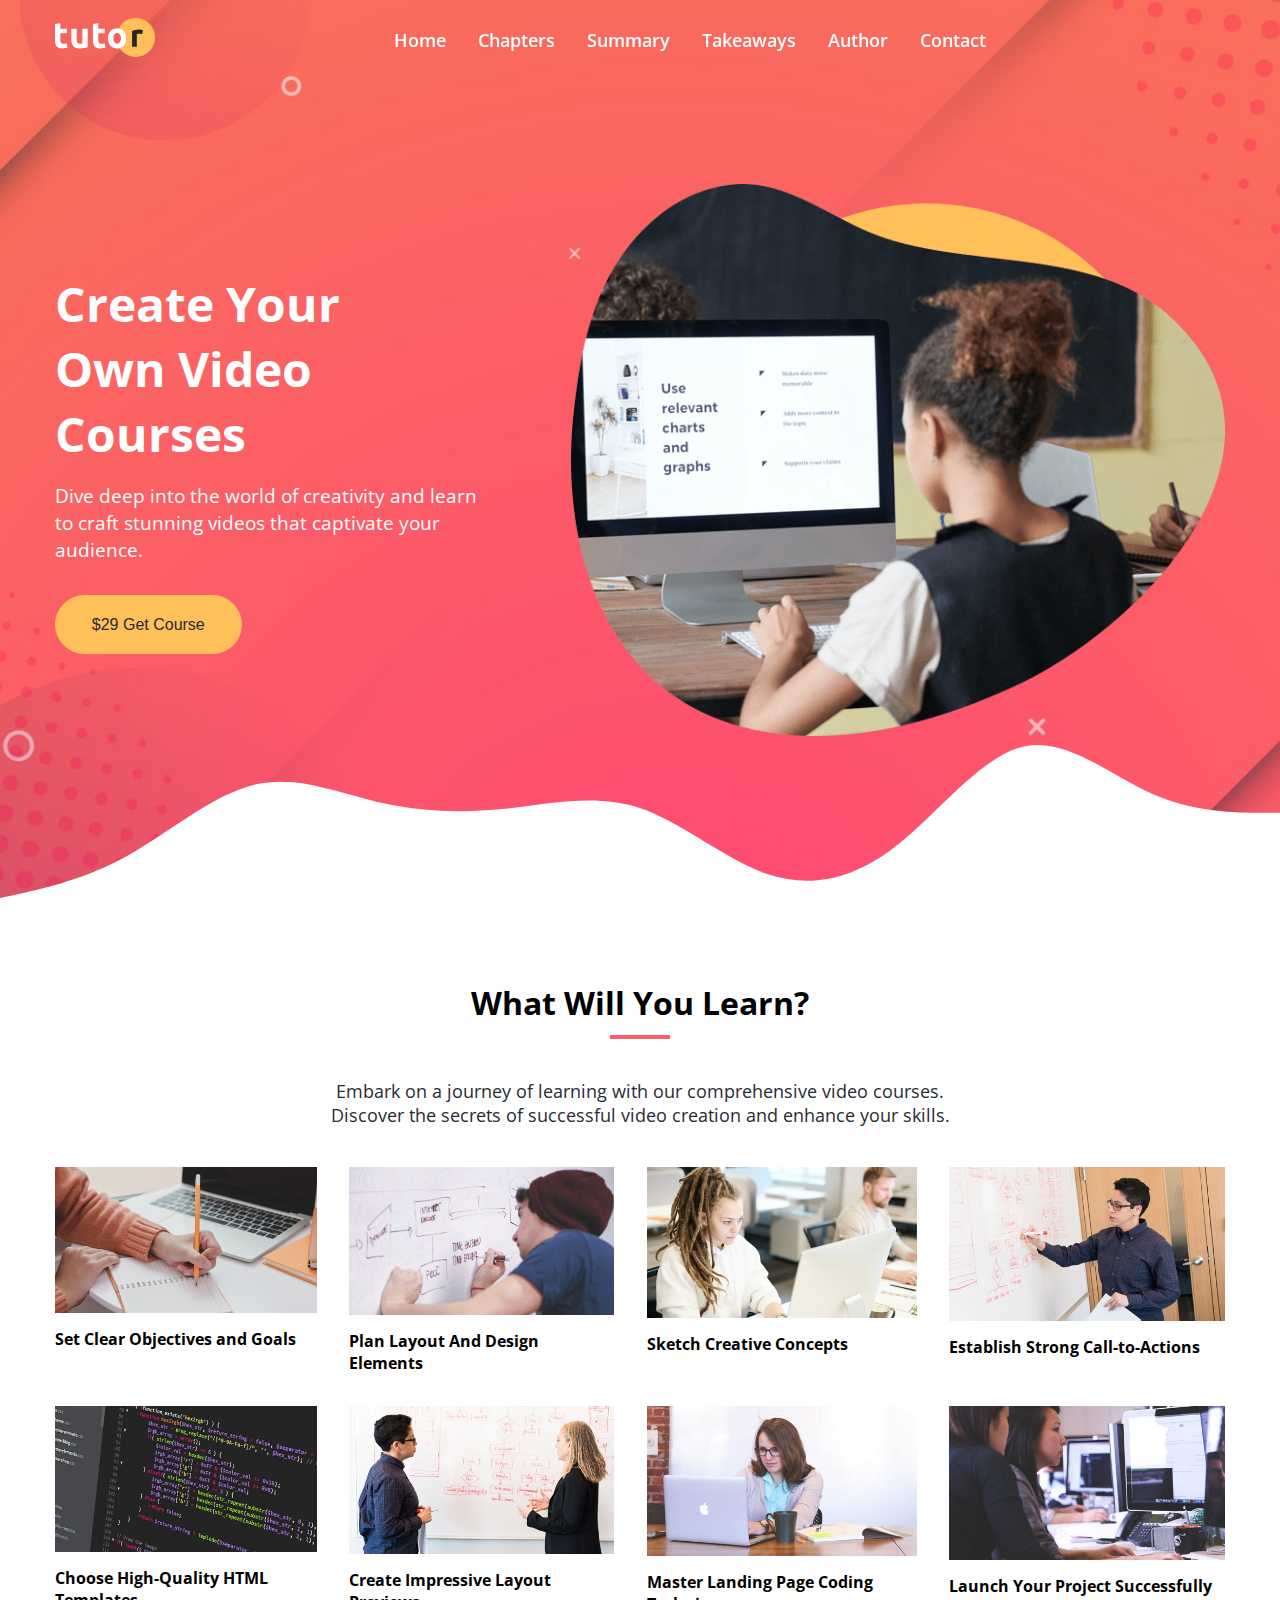
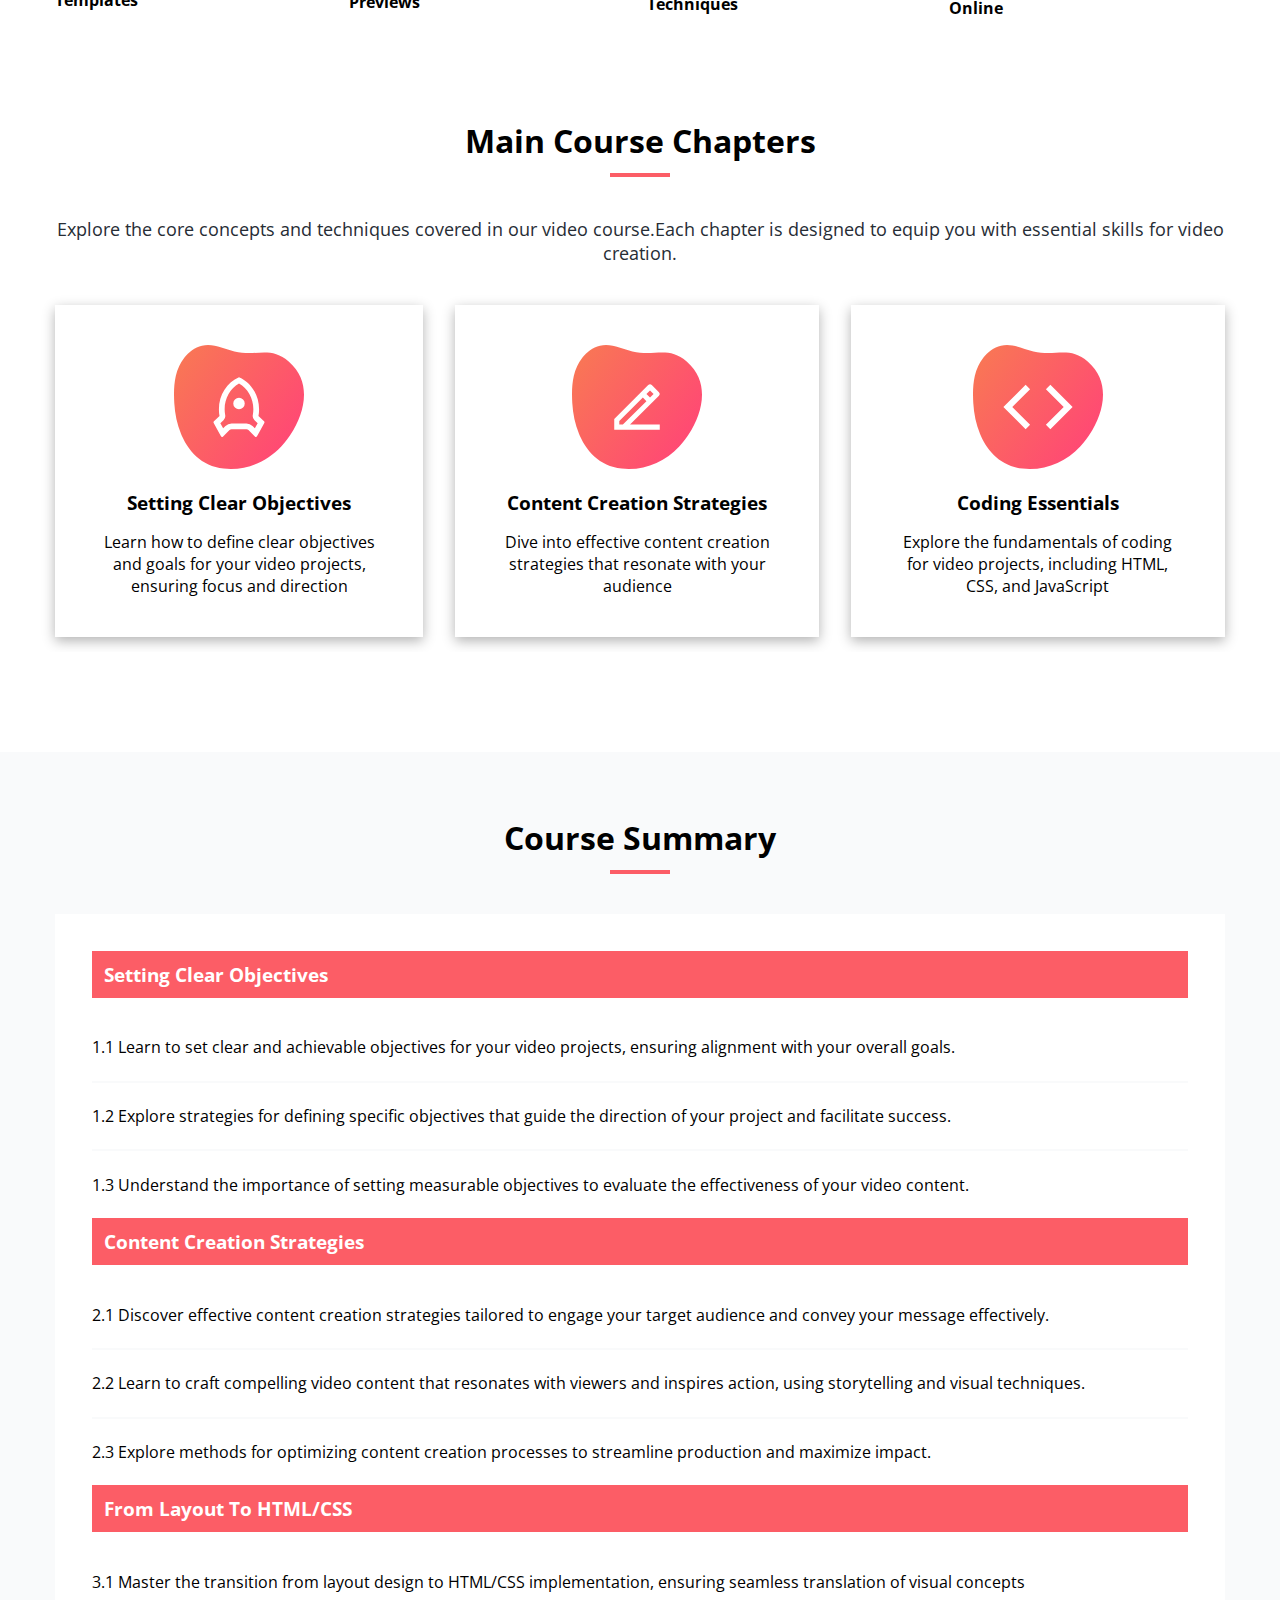
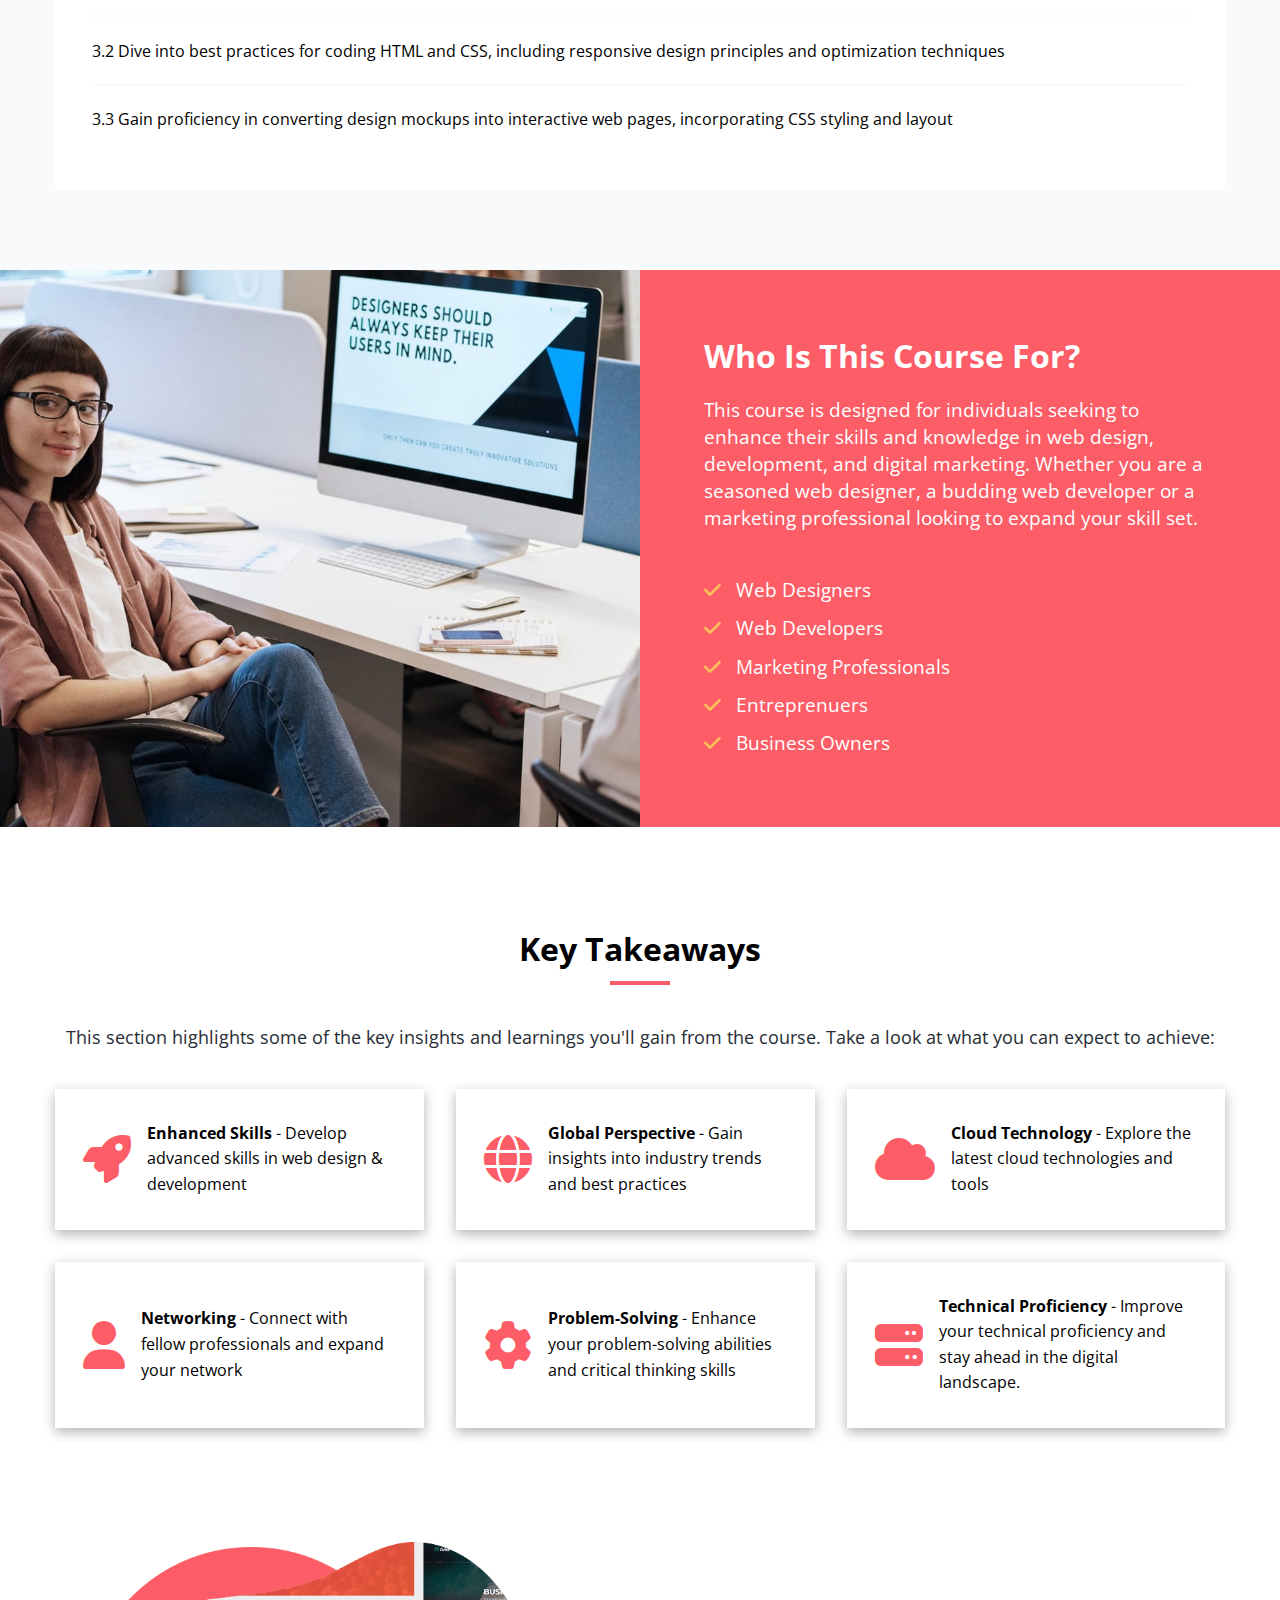
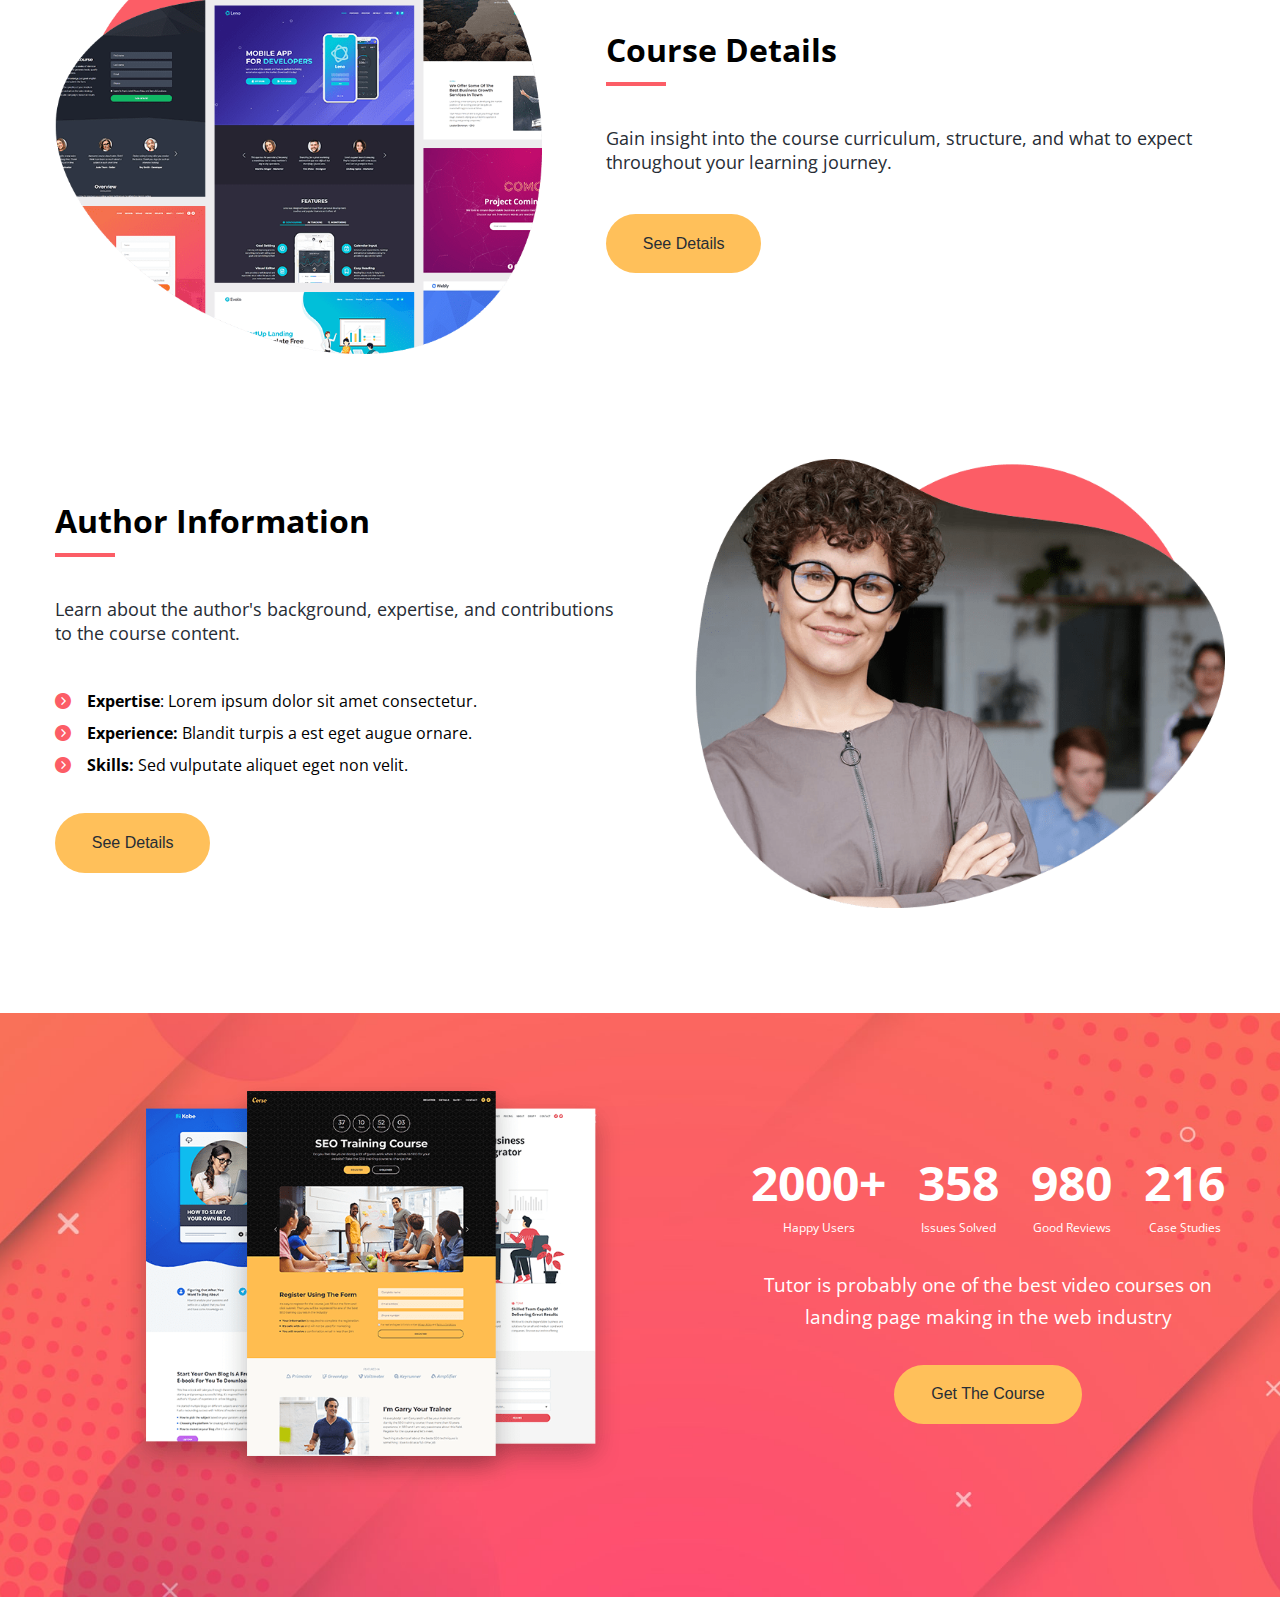
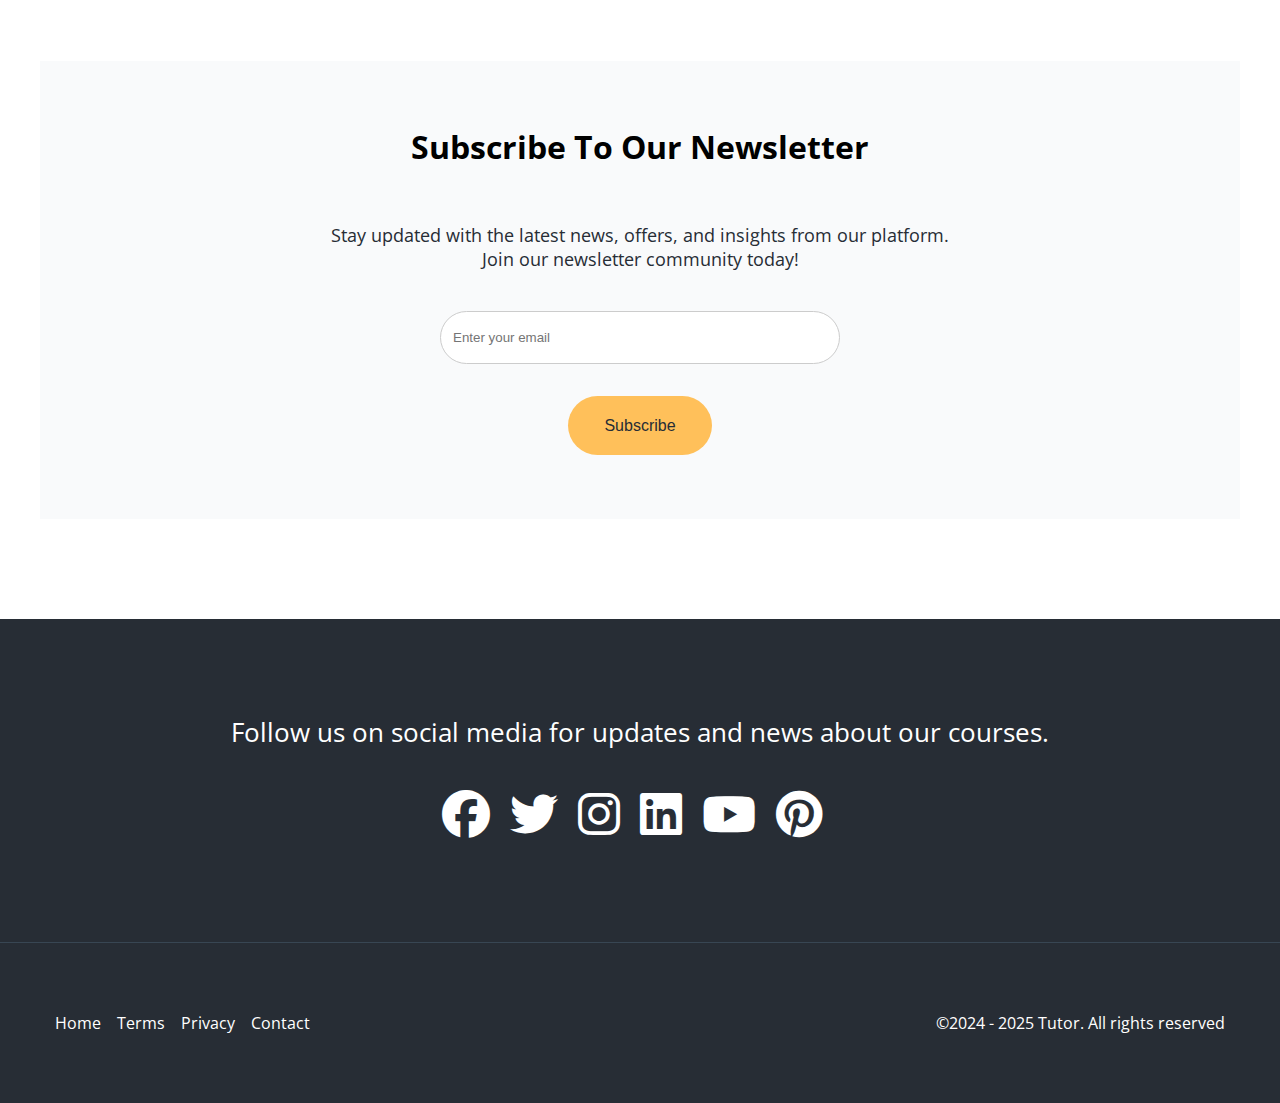
<file: tutor-website/index.html>
<!DOCTYPE html>
<html lang="en">
  <head>
    <meta charset="UTF-8" />
    <meta http-equiv="X-UA-Compatible" content="IE=edge" />
    <meta name="viewport" content="width=device-width, initial-scale=1.0" />
    <title>Welcome to Tutor</title>
    <link rel="preconnect" href="https://fonts.googleapis.com" />
    <link rel="preconnect" href="https://fonts.gstatic.com" crossorigin />
    <link
      href="https://fonts.googleapis.com/css2?family=Open+Sans:ital,wght@0,300..800;1,300..800&display=swap"
      rel="stylesheet"
    />
    <link
      rel="stylesheet"
      href="https://cdnjs.cloudflare.com/ajax/libs/font-awesome/6.7.2/css/all.min.css"
      integrity="sha512-Evv84Mr4kqVGRNSgIGL/F/aIDqQb7xQ2vcrdIwxfjThSH8CSR7PBEakCr51Ck+w+/U6swU2Im1vVX0SVk9ABhg=="
      crossorigin="anonymous"
      referrerpolicy="no-referrer"
    />
    <link rel="stylesheet" href="./css/styles.css" />
  </head>
  <body>
    <nav class="navbar">
      <div class="container navbar-flex">
        <div class="logo">
          <img src="./images/logo.svg" alt="Logo" />
        </div>
        <div class="main-menu-items">
          <ul class="main-menu-list">
            <li>
              <a href="#">Home</a>
            </li>
            <li>
              <a href="#chapters">Chapters</a>
            </li>
            <li>
              <a href="#summary">Summary</a>
            </li>
            <li>
              <a href="#takeaways">Takeaways</a>
            </li>
            <li>
              <a href="#author">Author</a>
            </li>
            <li>
              <a href="./contact.html">Contact</a>
            </li>
          </ul>
        </div>
        <div class="mobile-menu">
          <button class="burger"><i class="fas fa-bars fa-2x"></i></button>
        </div>
      </div>
    </nav>

    <div class="hero">
      <svg
        class="hero-wave"
        xmlns="http://www.w3.org/2000/svg"
        viewBox="0 0 1440 320"
      >
        <path
          fill="#ffffff"
          fill-opacity="1"
          d="M0,224L24,218.7C48,213,96,203,144,176C192,149,240,107,288,96C336,85,384,107,432,117.3C480,128,528,128,576,122.7C624,117,672,107,720,122.7C768,139,816,181,864,197.3C912,213,960,203,1008,165.3C1056,128,1104,64,1152,53.3C1200,43,1248,85,1296,106.7C1344,128,1392,128,1416,128L1440,128L1440,320L1416,320C1392,320,1344,320,1296,320C1248,320,1200,320,1152,320C1104,320,1056,320,1008,320C960,320,912,320,864,320C816,320,768,320,720,320C672,320,624,320,576,320C528,320,480,320,432,320C384,320,336,320,288,320C240,320,192,320,144,320C96,320,48,320,24,320L0,320Z"
        ></path>
      </svg>
      <div class="container">
        <div class="hero-container">
          <div class="hero-text">
            <h1>Create Your Own Video Courses</h1>
            <p>
              Dive deep into the world of creativity and learn to craft stunning
              videos that captivate your audience.
            </p>
            <button class="btn btn-border">$29 Get Course</button>
          </div>
          <div class="hero-photo">
            <img src="./images/header-course.png" alt="A girl" />
          </div>
        </div>
      </div>
    </div>
    <section class="learn">
      <div class="container learn-container">
        <div class="main-heading">
          <h2 class="title">What Will You Learn?</h2>
          <p class="subtitle">
            Embark on a journey of learning with our comprehensive video
            courses.
          </p>
          <p class="subtitle">
            Discover the secrets of successful video creation and enhance your
            skills.
          </p>
        </div>
        <div class="gallery">
          <div class="gallery-item">
            <img src="./images/description-1.jpg" alt="" />
            <p>Set Clear Objectives and Goals</p>
          </div>
          <div class="gallery-item">
            <img src="./images/description-2.jpg" alt="" />
            <p>Plan Layout And Design Elements</p>
          </div>
          <div class="gallery-item">
            <img src="./images/description-3.jpg" alt="" />
            <p>Sketch Creative Concepts</p>
          </div>
          <div class="gallery-item">
            <img src="./images/description-4.jpg" alt="" />
            <p>Establish Strong Call-to-Actions</p>
          </div>
          <div class="gallery-item">
            <img src="./images/description-5.jpg" alt="" />
            <p>Choose High-Quality HTML Templates</p>
          </div>
          <div class="gallery-item">
            <img src="./images/description-6.jpg" alt="" />
            <p>Create Impressive Layout Previews</p>
          </div>
          <div class="gallery-item">
            <img src="./images/description-7.jpg" alt="" />
            <p>Master Landing Page Coding Techniques</p>
          </div>
          <div class="gallery-item">
            <img src="./images/description-8.jpg" alt="" />
            <p>Launch Your Project Successfully Online</p>
          </div>
        </div>
      </div>
    </section>
    <section class="concepts" id="chapters">
      <div class="container concepts-container">
        <div class="main-heading">
          <h2 class="title">Main Course Chapters</h2>
          <p class="subtitle">
            Explore the core concepts and techniques covered in our video
            course.Each chapter is designed to equip you with essential skills
            for video creation.
          </p>
        </div>
        <div class="concept-items">
          <div class="concept-item">
            <img src="./images/chapters-icon-1.svg" alt="" />
            <h3>Setting Clear Objectives</h3>
            <p>
              Learn how to define clear objectives and goals for your video
              projects, ensuring focus and direction
            </p>
          </div>
          <div class="concept-item">
            <img src="./images/chapters-icon-2.svg" alt="" />
            <h3>Content Creation Strategies</h3>
            <p>
              Dive into effective content creation strategies that resonate with
              your audience
            </p>
          </div>
          <div class="concept-item">
            <img src="./images/chapters-icon-3.svg" alt="" />
            <h3>Coding Essentials</h3>
            <p>
              Explore the fundamentals of coding for video projects, including
              HTML, CSS, and JavaScript
            </p>
          </div>
        </div>
      </div>
    </section>
    <section class="summary" id="summary">
      <div class="container summary-container">
        <div class="main-heading">
          <h2 class="title">Course Summary</h2>
        </div>
        <div class="summary-items">
          <div class="summary-item">
            <h3>Setting Clear Objectives</h3>
            <p>
              1.1 Learn to set clear and achievable objectives for your video
              projects, ensuring alignment with your overall goals.
            </p>
            <p>
              1.2 Explore strategies for defining specific objectives that guide
              the direction of your project and facilitate success.
            </p>
            <p>
              1.3 Understand the importance of setting measurable objectives to
              evaluate the effectiveness of your video content.
            </p>
          </div>
          <div class="summary-item">
            <h3>Content Creation Strategies</h3>
            <p>
              2.1 Discover effective content creation strategies tailored to
              engage your target audience and convey your message effectively.
            </p>
            <p>
              2.2 Learn to craft compelling video content that resonates with
              viewers and inspires action, using storytelling and visual
              techniques.
            </p>
            <p>
              2.3 Explore methods for optimizing content creation processes to
              streamline production and maximize impact.
            </p>
          </div>
          <div class="summary-item">
            <h3>From Layout To HTML/CSS</h3>
            <p>
              3.1 Master the transition from layout design to HTML/CSS
              implementation, ensuring seamless translation of visual concepts
            </p>
            <p>
              3.2 Dive into best practices for coding HTML and CSS, including
              responsive design principles and optimization techniques
            </p>
            <p>
              3.3 Gain proficiency in converting design mockups into interactive
              web pages, incorporating CSS styling and layout
            </p>
          </div>
        </div>
      </div>
    </section>
    <section class="audience">
      <div class="audience-container">
        <div class="audience-left"></div>
        <div class="audience-right">
          <h2>Who Is This Course For?</h2>
          <p>
            This course is designed for individuals seeking to enhance their
            skills and knowledge in web design, development, and digital
            marketing. Whether you are a seasoned web designer, a budding web
            developer or a marketing professional looking to expand your skill
            set.
          </p>
          <ul>
            <li><i class="fa-solid fa-check"></i>Web Designers</li>
            <li><i class="fa-solid fa-check"></i>Web Developers</li>
            <li><i class="fa-solid fa-check"></i>Marketing Professionals</li>
            <li><i class="fa-solid fa-check"></i>Entreprenuers</li>
            <li><i class="fa-solid fa-check"></i>Business Owners</li>
          </ul>
        </div>
      </div>
    </section>
    <section class="skills" id="takeaways">
      <div class="container skills-container">
        <div class="main-heading">
          <h2 class="title">Key Takeaways</h2>
          <p class="subtitle">
            This section highlights some of the key insights and learnings
            you'll gain from the course. Take a look at what you can expect to
            achieve:
          </p>
        </div>
        <div class="skills-items">
          <div class="skills-item">
            <i class="fas fa-rocket fa-3x"></i>
            <p>
              <strong>Enhanced Skills</strong> - Develop advanced skills in web
              design & development
            </p>
          </div>
          <div class="skills-item">
            <i class="fas fa-globe fa-3x"></i>
            <p>
              <strong>Global Perspective</strong> - Gain insights into industry
              trends and best practices
            </p>
          </div>
          <div class="skills-item">
            <i class="fas fa-cloud fa-3x"></i>
            <p>
              <strong>Cloud Technology</strong> - Explore the latest cloud
              technologies and tools
            </p>
          </div>
          <div class="skills-item">
            <i class="fas fa-user fa-3x"></i>
            <p>
              <strong>Networking</strong> - Connect with fellow professionals
              and expand your network
            </p>
          </div>
          <div class="skills-item">
            <i class="fas fa-cog fa-3x"></i>
            <p>
              <strong>Problem-Solving</strong> - Enhance your problem-solving
              abilities and critical thinking skills
            </p>
          </div>
          <div class="skills-item">
            <i class="fas fa-server fa-3x"></i>
            <p>
              <strong>Technical Proficiency</strong> - Improve your technical
              proficiency and stay ahead in the digital landscape.
            </p>
          </div>
        </div>
      </div>
    </section>
    <section class="details">
      <div class="container details-container">
        <div class="flex-block">
          <div class="details-left">
            <img src="./images/details.png" alt="details" />
          </div>
          <div class="details-right">
            <div class="main-heading main-heading-left">
              <h2 class="title">Course Details</h2>
              <p class="subtitle">
                Gain insight into the course curriculum, structure, and what to
                expect throughout your learning journey.
              </p>
            </div>
            <button class="btn">See Details</button>
          </div>
        </div>
      </div>
    </section>
    <section class="info" id="author">
      <div class="container details-container">
        <div class="flex-block flex-block-inverted">
          <div class="details-left">
            <img src="./images/author.png" alt="details" />
          </div>
          <div class="details-right">
            <div class="main-heading main-heading-left">
              <h2 class="title">Author Information</h2>
              <p class="subtitle">
                Learn about the author's background, expertise, and
                contributions to the course content.
              </p>
            </div>
            <ul>
              <li>
                <i class="fas fa-chevron-circle-right"></i
                ><strong>Expertise</strong>: Lorem ipsum dolor sit amet
                consectetur.
              </li>
              <li>
                <i class="fas fa-chevron-circle-right"></i
                ><strong>Experience:</strong> Blandit turpis a est eget augue
                ornare.
              </li>
              <li>
                <i class="fas fa-chevron-circle-right"></i
                ><strong>Skills:</strong> Sed vulputate aliquet eget non velit.
              </li>
            </ul>
            <button class="btn">See Details</button>
          </div>
        </div>
      </div>
    </section>
    <section class="stats">
      <div class="container stats-container">
        <div class="flex-block">
          <div class="flex-block-left">
            <img src="./images/stats.png" alt="Stats" />
          </div>
          <div class="flex-block-right">
            <div class="stats-items">
              <div class="stats-item">
                <h3>2000+</h3>
                <small>Happy Users</small>
              </div>
              <div class="stats-item">
                <h3>358</h3>
                <small>Issues Solved</small>
              </div>
              <div class="stats-item">
                <h3>980</h3>
                <small>Good Reviews</small>
              </div>
              <div class="stats-item">
                <h3>216</h3>
                <small>Case Studies</small>
              </div>
            </div>
            <p>
              Tutor is probably one of the best video courses on landing page
              making in the web industry
            </p>
            <button class="btn btn-border">Get The Course</button>
          </div>
        </div>
      </div>
    </section>
    <section class="subscribe">
      <div class="container subscribe-container">
        <div class="main-heading">
          <h2 class="title title-no-line">Subscribe To Our Newsletter</h2>
          <p class="subtitle">
            Stay updated with the latest news, offers, and insights from our
            platform. Join our newsletter community today!
          </p>
        </div>
        <input
          type="email"
          name="email"
          id="email"
          placeholder="Enter your email"
        />
        <button class="btn">Subscribe</button>
      </div>
    </section>
    <section class="social-media">
      <div class="container social-media-container">
        <div class="social-media-top">
          <p>
            Follow us on social media for updates and news about our courses.
          </p>
          <a href="#"><i class="fa-brands fa-facebook fa-3x"></i></a>
          <a href="#"><i class="fa-brands fa-twitter fa-3x"></i></a>
          <a href="#"><i class="fa-brands fa-instagram fa-3x"></i></a>
          <a href="#"><i class="fa-brands fa-linkedin fa-3x"></i></a>
          <a href="#"><i class="fa-brands fa-youtube fa-3x"></i></a>
          <a href="#"><i class="fa-brands fa-pinterest fa-3x"></i></a>
        </div>
      </div>
    </section>
    <footer class="footer">
      <div class="container footer-container">
        <ul class="footer-links">
          <li>
            <a href="#">Home</a>
          </li>
          <li>
            <a href="#">Terms</a>
          </li>
          <li>
            <a href="#">Privacy</a>
          </li>
          <li>
            <a href="#">Contact</a>
          </li>
        </ul>
        <p>&copy;2024 - 2025 Tutor. All rights reserved</p>
      </div>
    </footer>
    <script src="./js/script.js"></script>
  </body>
</html>
</file>
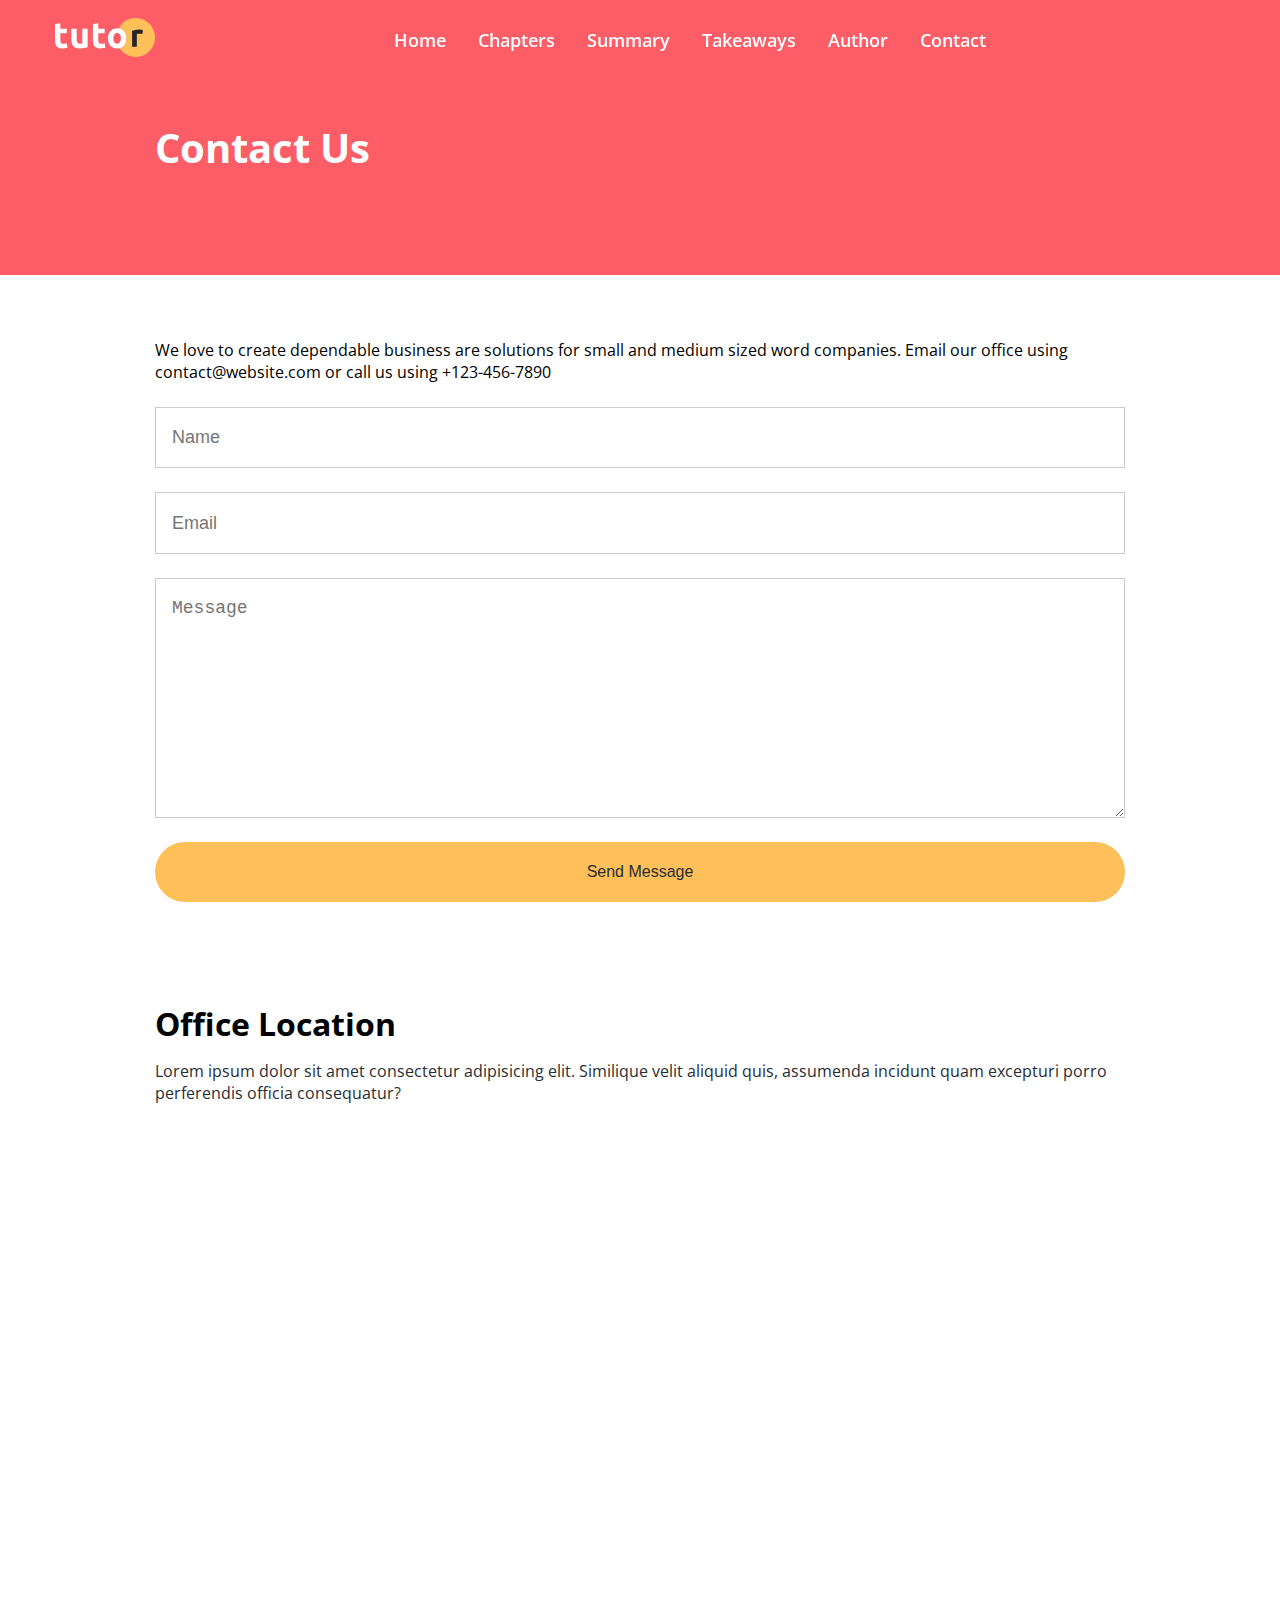
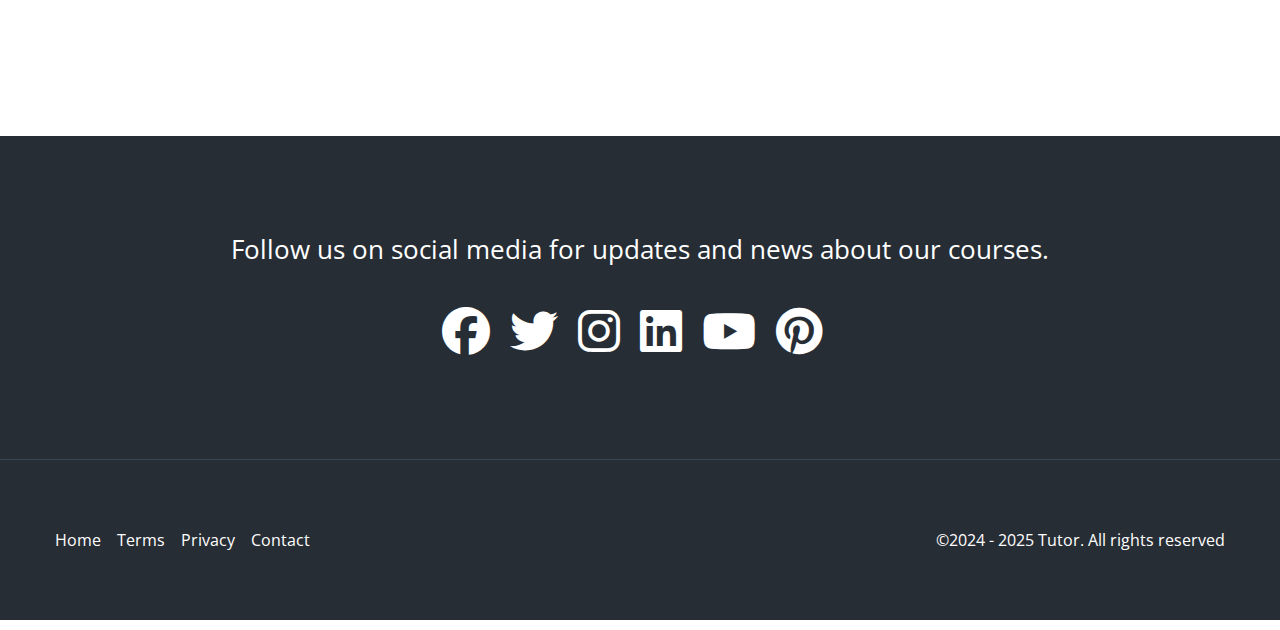
<file: contact.html>
<!DOCTYPE html>
<html lang="en">
  <head>
    <meta charset="UTF-8" />
    <meta http-equiv="X-UA-Compatible" content="IE=edge" />
    <meta name="viewport" content="width=device-width, initial-scale=1.0" />
    <title>Welcome to Tutor</title>
    <link rel="preconnect" href="https://fonts.googleapis.com" />
    <link rel="preconnect" href="https://fonts.gstatic.com" crossorigin />
    <link
      href="https://fonts.googleapis.com/css2?family=Open+Sans:ital,wght@0,300..800;1,300..800&display=swap"
      rel="stylesheet"
    />
    <link
      rel="stylesheet"
      href="https://cdnjs.cloudflare.com/ajax/libs/font-awesome/6.7.2/css/all.min.css"
      integrity="sha512-Evv84Mr4kqVGRNSgIGL/F/aIDqQb7xQ2vcrdIwxfjThSH8CSR7PBEakCr51Ck+w+/U6swU2Im1vVX0SVk9ABhg=="
      crossorigin="anonymous"
      referrerpolicy="no-referrer"
    />
    <link rel="stylesheet" href="/tutor-website/css/styles.css" />
  </head>
  <body>
    <nav class="navbar">
      <div class="container navbar-flex">
        <div class="logo">
          <img src="/tutor-website/images/logo.svg" alt="Logo" />
        </div>
        <div class="main-menu-items">
          <ul class="main-menu-list">
            <li>
              <a href="/tutor-website/index.html">Home</a>
            </li>
            <li>
              <a href="#chapters">Chapters</a>
            </li>
            <li>
              <a href="#summary">Summary</a>
            </li>
            <li>
              <a href="#takeaways">Takeaways</a>
            </li>
            <li>
              <a href="#author">Author</a>
            </li>
            <li>
              <a href="#">Contact</a>
            </li>
          </ul>
        </div>
        <div class="mobile-menu">
          <button class="burger"><i class="fas fa-bars fa-2x"></i></button>
        </div>
      </div>
    </nav>
    <section class="contact">
      <div class="container contact-container">
        <h2>Contact Us</h2>
      </div>
    </section>
    <section class="contact-form">
      <div class="container container-sm contact-form-container">
        <p>
          We love to create dependable business are solutions for small and
          medium sized word companies. Email our office using
          contact@website.com or call us using +123-456-7890
        </p>
        <form class="form">
          <input type="text" name="Name" id="Name" placeholder="Name" />
          <input type="email" name="Email" id="Email" placeholder="Email" />
          <textarea
            name="Message"
            id="Message"
            cols="30"
            rows="10"
            placeholder="Message"
          ></textarea>
          <button class="btn btn-full">Send Message</button>
        </form>
      </div>
    </section>
    <section class="location">
      <div class="container container-sm">
        <h2 class="title title-no-line">Office Location</h2>
        <p class="subtitle">
          Lorem ipsum dolor sit amet consectetur adipisicing elit. Similique
          velit aliquid quis, assumenda incidunt quam excepturi porro
          perferendis officia consequatur?
        </p>
        <div class="map">
          <iframe
            src="https://www.google.com/maps/embed?pb=!1m18!1m12!1m3!1d1241.5303553091994!2d-0.14076024298621118!3d51.51210217963597!2m3!1f0!2f0!3f0!3m2!1i1024!2i768!4f13.1!3m3!1m2!1s0x487604d502268421%3A0x6a7d62889992f993!2sRegent+St%2C+Soho%2C+London+W1B+5TH%2C+UK!5e0!3m2!1sen!2sro!4v1476174541049"
            allowfullscreen=""
          ></iframe>
        </div>
      </div>
    </section>
    <section class="social-media">
      <div class="container social-media-container">
        <div class="social-media-top">
          <p>
            Follow us on social media for updates and news about our courses.
          </p>
          <a href="#"><i class="fa-brands fa-facebook fa-3x"></i></a>
          <a href="#"><i class="fa-brands fa-twitter fa-3x"></i></a>
          <a href="#"><i class="fa-brands fa-instagram fa-3x"></i></a>
          <a href="#"><i class="fa-brands fa-linkedin fa-3x"></i></a>
          <a href="#"><i class="fa-brands fa-youtube fa-3x"></i></a>
          <a href="#"><i class="fa-brands fa-pinterest fa-3x"></i></a>
        </div>
      </div>
    </section>
    <footer class="footer">
      <div class="container footer-container">
        <ul class="footer-links">
          <li>
            <a href="#">Home</a>
          </li>
          <li>
            <a href="#">Terms</a>
          </li>
          <li>
            <a href="#">Privacy</a>
          </li>
          <li>
            <a href="#">Contact</a>
          </li>
        </ul>
        <p>&copy;2024 - 2025 Tutor. All rights reserved</p>
      </div>
    </footer>
    <script src="/tutor-website/js/script.js"></script>
  </body>
</html>
</file>
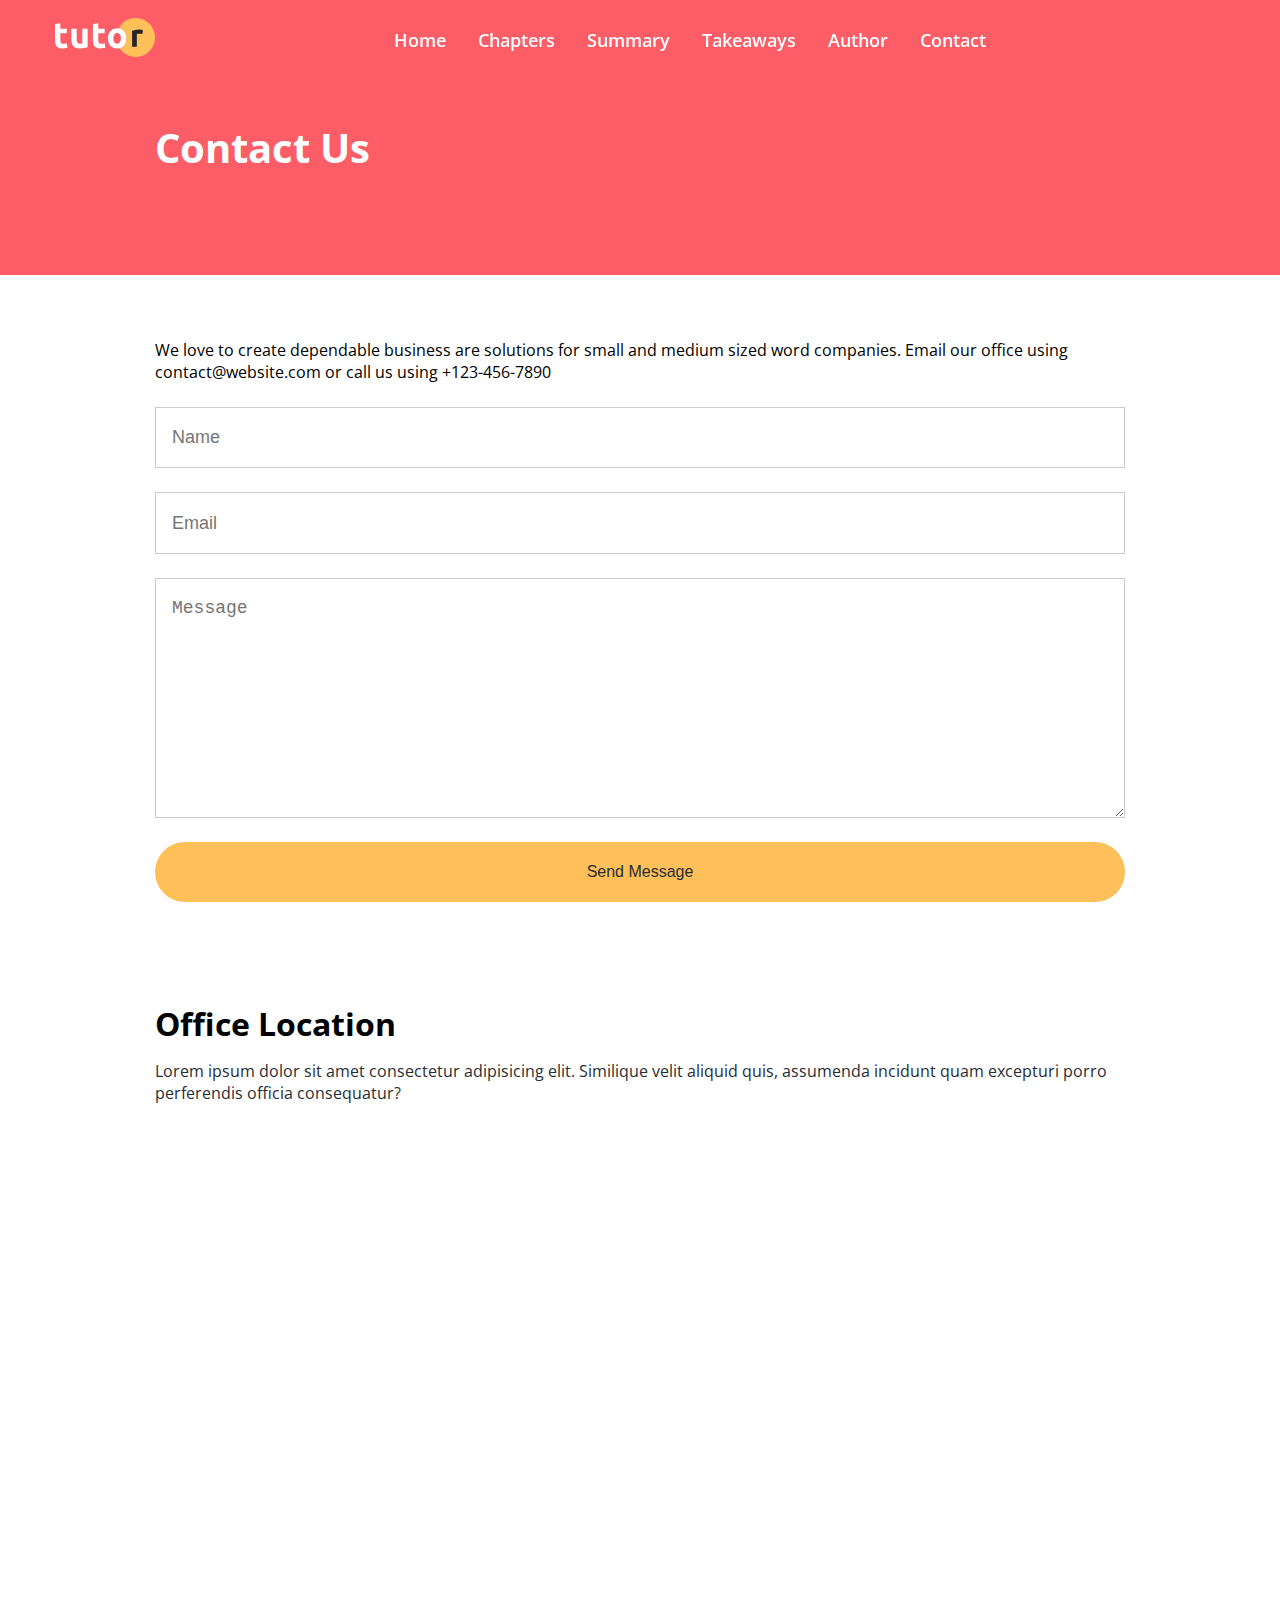
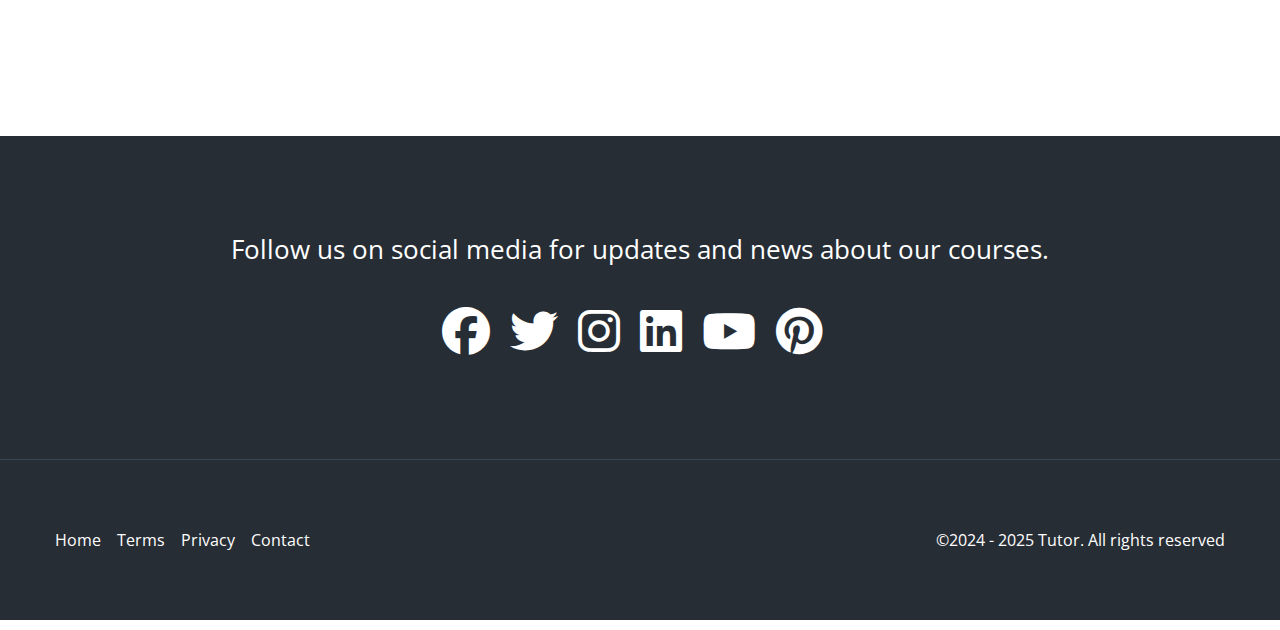
<file: tutor-website/contact.html>
<!DOCTYPE html>
<html lang="en">
  <head>
    <meta charset="UTF-8" />
    <meta http-equiv="X-UA-Compatible" content="IE=edge" />
    <meta name="viewport" content="width=device-width, initial-scale=1.0" />
    <title>Welcome to Tutor</title>
    <link rel="preconnect" href="https://fonts.googleapis.com" />
    <link rel="preconnect" href="https://fonts.gstatic.com" crossorigin />
    <link
      href="https://fonts.googleapis.com/css2?family=Open+Sans:ital,wght@0,300..800;1,300..800&display=swap"
      rel="stylesheet"
    />
    <link
      rel="stylesheet"
      href="https://cdnjs.cloudflare.com/ajax/libs/font-awesome/6.7.2/css/all.min.css"
      integrity="sha512-Evv84Mr4kqVGRNSgIGL/F/aIDqQb7xQ2vcrdIwxfjThSH8CSR7PBEakCr51Ck+w+/U6swU2Im1vVX0SVk9ABhg=="
      crossorigin="anonymous"
      referrerpolicy="no-referrer"
    />
    <link rel="stylesheet" href="./css/styles.css" />
  </head>
  <body>
    <nav class="navbar">
      <div class="container navbar-flex">
        <div class="logo">
          <img src="./images/logo.svg" alt="Logo" />
        </div>
        <div class="main-menu-items">
          <ul class="main-menu-list">
            <li>
              <a href="./index.html">Home</a>
            </li>
            <li>
              <a href="#chapters">Chapters</a>
            </li>
            <li>
              <a href="#summary">Summary</a>
            </li>
            <li>
              <a href="#takeaways">Takeaways</a>
            </li>
            <li>
              <a href="#author">Author</a>
            </li>
            <li>
              <a href="#">Contact</a>
            </li>
          </ul>
        </div>
        <div class="mobile-menu">
          <button class="burger"><i class="fas fa-bars fa-2x"></i></button>
        </div>
      </div>
    </nav>
    <section class="contact">
      <div class="container contact-container">
        <h2>Contact Us</h2>
      </div>
    </section>
    <section class="contact-form">
      <div class="container container-sm contact-form-container">
        <p>
          We love to create dependable business are solutions for small and
          medium sized word companies. Email our office using
          contact@website.com or call us using +123-456-7890
        </p>
        <form class="form" name="form" netlify>
          <input type="text" name="Name" id="Name" placeholder="Name" />
          <input type="email" name="Email" id="Email" placeholder="Email" />
          <textarea
            name="Message"
            id="Message"
            cols="30"
            rows="10"
            placeholder="Message"
          ></textarea>
          <button class="btn btn-full">Send Message</button>
        </form>
      </div>
    </section>
    <section class="location">
      <div class="container container-sm">
        <h2 class="title title-no-line">Office Location</h2>
        <p class="subtitle">
          Lorem ipsum dolor sit amet consectetur adipisicing elit. Similique
          velit aliquid quis, assumenda incidunt quam excepturi porro
          perferendis officia consequatur?
        </p>
        <div class="map">
          <iframe
            src="https://www.google.com/maps/embed?pb=!1m18!1m12!1m3!1d1241.5303553091994!2d-0.14076024298621118!3d51.51210217963597!2m3!1f0!2f0!3f0!3m2!1i1024!2i768!4f13.1!3m3!1m2!1s0x487604d502268421%3A0x6a7d62889992f993!2sRegent+St%2C+Soho%2C+London+W1B+5TH%2C+UK!5e0!3m2!1sen!2sro!4v1476174541049"
            allowfullscreen=""
          ></iframe>
        </div>
      </div>
    </section>
    <section class="social-media">
      <div class="container social-media-container">
        <div class="social-media-top">
          <p>
            Follow us on social media for updates and news about our courses.
          </p>
          <a href="#"><i class="fa-brands fa-facebook fa-3x"></i></a>
          <a href="#"><i class="fa-brands fa-twitter fa-3x"></i></a>
          <a href="#"><i class="fa-brands fa-instagram fa-3x"></i></a>
          <a href="#"><i class="fa-brands fa-linkedin fa-3x"></i></a>
          <a href="#"><i class="fa-brands fa-youtube fa-3x"></i></a>
          <a href="#"><i class="fa-brands fa-pinterest fa-3x"></i></a>
        </div>
      </div>
    </section>
    <footer class="footer">
      <div class="container footer-container">
        <ul class="footer-links">
          <li>
            <a href="#">Home</a>
          </li>
          <li>
            <a href="#">Terms</a>
          </li>
          <li>
            <a href="#">Privacy</a>
          </li>
          <li>
            <a href="#">Contact</a>
          </li>
        </ul>
        <p>&copy;2024 - 2025 Tutor. All rights reserved</p>
      </div>
    </footer>
    <script src="./js/script.js"></script>
  </body>
</html>
</file>
<file: tutor-website/css/styles.css>
html {
  scroll-behavior: smooth;
}
* {
  margin: 0;
  padding: 0;
  box-sizing: border-box;
}
img {
  max-width: 100%;
}
body {
  font-family: "Open Sans", serif;
  width: 100%;
  overflow-x: hidden;
}
.logo {
  width: 100px;
}
button {
  border: none;
  background: transparent;
  outline: none;
}
a {
  text-decoration: none;
}
li {
  list-style-type: none;
}
section {
  padding-bottom: 100px;
}
.container {
  overflow: hidden;
  max-width: 1200px;
  margin: 0 auto;
  padding-inline: 15px;
}
.container-sm {
  max-width: 1000px;
}
.main-heading {
  margin-bottom: 40px;
  text-align: center;
}
.main-heading-left {
  text-align: left;
}
.main-heading-left .title:after {
  translate: 0;
  left: 0;
}
.flex-block {
  display: flex;
  align-items: center;
  gap: 4rem;
}
.flex-block-inverted {
  flex-direction: row-reverse;
}
.title {
  font-size: 2rem;
  font-weight: 700;
  margin-bottom: 40px;
  position: relative;
  padding-bottom: 15px;
}
.title:after {
  display: block;
  position: absolute;
  content: "";
  left: 50%;
  bottom: 0px;
  width: 60px;
  height: 4px;
  background: #fc5d66;
  translate: -50% 0;
}
.title-no-line::after {
  display: none;
}
.subtitle {
  font-size: 18px;
  color: #272d35;
}
.btn {
  display: block;
  background: #ffc05a;
  padding: 1.3rem 2.3rem;
  border-radius: 32px;
  font-size: 1rem;
  color: #272d35;
  transition: all 0.3s ease;
}
.btn-full {
  width: 100%;
}
.btn-border:hover {
  border: 1px solid #fff;
}
.btn:hover {
  background: #fc5d66;
  color: #fff;
}
.navbar.active {
  background: rgba(235, 77, 85, 0.8);
  backdrop-filter: blur(10px);
}
.navbar {
  z-index: 100;
  display: flex;
  align-items: center;
  justify-content: space-between;
  /* border: 1px solid black; */
  width: 100%;
  height: 80px;
  position: fixed;
  /* padding-block: 20px; */
  transition: background 0.3s ease;
}
.navbar a {
  color: #fff;
  font-weight: 600;
  font-size: 18px;
}
.navbar-flex {
  display: flex;
  justify-content: space-between;
  align-items: center;
  width: 100%;
}
.main-menu-list {
  display: flex;
  gap: 2rem;
}

.burger {
  color: #fff;
  padding: 7px;
  display: none;
}

.hero {
  position: relative;
  background: url("../images/header-background.jpg") no-repeat center
    center/cover;
  padding-block: 11.5rem 15rem;
  min-height: 100vh;
  color: #fff;
}
.main-menu-list.active {
  translate: 0;
}
.hero-container {
  display: flex;
  gap: 80px;
  align-items: center;
  justify-content: space-between;
}
.hero-text {
  flex: 1;
}

.hero-text h1 {
  font-size: 3rem;
  margin-bottom: 1rem;
  max-width: 400px;
}
.hero-text p {
  font-size: 1.2rem;
  margin-bottom: 2rem;
}
.hero-photo img {
  width: 100%;
}
.hero-photo {
  flex: 1.5;
}
.hero-wave {
  position: absolute;
  left: 0;
  bottom: -2px;
}

.gallery {
  display: grid;
  grid-template-columns: repeat(4, auto);
  gap: 2rem;
}
.gallery-item img {
  transition: transform 0.3s ease;
  margin-bottom: 10px;
}
.gallery-item img:hover {
  transform: scale(1.1);
}
.gallery-item p {
  font-weight: 700;
}

.concept-items {
  display: grid;
  grid-template-columns: repeat(3, auto);
  gap: 2rem;
  text-align: center;
}

.concepts-container {
  padding-block-end: 15px;
}

.concept-item {
  padding: 40px;
  box-shadow: 0 4px 12px 0 rgba(0, 0, 0, 0.3);
}
.concept-item *:not(:last-child) {
  margin-bottom: 1rem;
}
.concept-item img {
  width: 130px;
}

.summary {
  background-color: #f9fafb;
  padding: 4rem 2rem 5rem;
}
.summary-items {
  background: #fff;
  padding: 2.3rem;
}
.summary-item h3 {
  background: #fc5d66;
  color: #fff;
  font-weight: 700;
  font-size: 1.2rem;
  padding: 10px 12px;
  margin-bottom: 1rem;
}
.summary-item p {
  padding: 1.4rem 0;
}
.summary-item p:not(:last-child) {
  border-bottom: 2px solid #f9fafb;
}

.audience-container {
  display: flex;
}
.audience-left {
  width: 50%;
  background: url("../images/audience.jpg") no-repeat top center/cover;
}
.audience-right {
  color: #fff;
  background: #fc5d66;
  width: 50%;
  padding: 4rem;
}
.audience-right h2 {
  font-size: 2rem;
  font-weight: 700;
  margin-bottom: 1.2rem;
}
.audience-right p {
  font-size: 1.2rem;
  margin-bottom: 2.5rem;
}
.audience-right i {
  color: #ffc05a;
  margin-right: 15px;
}
.audience-right ul li {
  font-size: 1.2rem;
  line-height: 2;
}

.skills-container {
  padding-bottom: 14px;
}
.skills-items {
  display: grid;
  grid-template-columns: repeat(3, auto);
  gap: 2rem;
}
.skills-item i,
.info i {
  color: #fc5d66;
  margin-right: 1rem;
}

.skills-item {
  display: flex;
  align-items: center;
  box-shadow: 0 4px 12px 0 rgba(0, 0, 0, 0.3);
  background: #fff;
  padding: 2rem 1.75rem;
  line-height: 1.6rem;
}

.info ul {
  margin-bottom: 2rem;
}
.info ul li {
  line-height: 2rem;
}

.stats {
  background: url("../images/stats-background.jpg") no-repeat center
    center/cover;
  padding-top: 4rem;
  text-align: center;
  margin: 0 auto;
  color: #fff;
}
.stats-items {
  display: flex;
  align-items: flex-start;
  margin-bottom: 2rem;
  gap: 2rem;
}
.stats-item h3 {
  font-size: 3rem;
}
.stats-item small {
  font-size: 12px;
}
.stats p {
  font-size: 1.2rem;
  max-width: 500px;
  line-height: 2rem;
  margin-bottom: 2rem;
}
.stats button {
  margin: 0 auto;
}
.flex-block-left img {
  width: 80%;
}

.subscribe {
  margin-top: 4rem;
}
.subscribe-container {
  background-color: #f9fafb;
  padding: 4rem 2rem;
}
.subscribe p {
  max-width: 650px;
  margin: 0 auto;
}
.subscribe input {
  display: block;
  margin: 0 auto;
  border: 1px solid #ccc;
  width: 100%;
  max-width: 400px;
  padding: 18px 12px;
  border-radius: 50px;
}
.subscribe button {
  margin: 0 auto;
  margin-top: 2rem;
}

.social-media {
  text-align: center;
  padding: 6rem 2rem;
  background: #272d35;
  color: #fff;
  border-bottom: 1px solid #384653;
}
.social-media-top p {
  font-size: 1.6rem;
  margin-bottom: 2rem;
}
.social-media i {
  color: #fff;
  margin-right: 1rem;
  line-height: 4rem;
}
.social-media i:hover {
  color: #ffc05a;
}

.footer {
  padding: 3rem 2rem;
  background: #272d35;
  color: #fff;
}
.footer a {
  color: #fff;
}
.footer-container {
  display: flex;
  justify-content: space-between;
  align-items: center;
}
.footer-links {
  display: flex;
  gap: 1rem;
}
.footer-links a {
  line-height: 4rem;
}
.footer-links li a:hover {
  color: #ffc05a;
}

/* COntact */
.contact {
  padding-top: 120px;
  background: #fc5d66;
  margin-bottom: 4rem;
}
.contact h2 {
  color: #fff;
  font-size: 2.5rem;
  font-weight: 700;
  padding-left: 100px;
}

.form input,
.form textarea {
  display: block;
  padding: 1.2rem 1rem;
  width: 100%;
  border: 1px solid #ccc;
  margin: 1.5rem 0;
  font-size: 18px;
}

.location h2 {
  margin-bottom: 0;
}
.location p {
  color: #272d35;
  font-size: 16px;
  margin-bottom: 2rem;
}
.location .map {
  position: relative;
  height: 500px;
  /* padding-bottom: 50%; */
}
.map iframe {
  position: absolute;
  top: 0;
  left: 0;
  width: 100%;
  height: 100%;
  border: none;
}
@media (max-width: 1200px) {
  .gallery {
    grid-template-columns: repeat(3, auto);
  }
  .audience-left {
    width: 40%;
    background-position: left center;
  }
  .audience-right {
    width: 60%;
  }
}
@media (max-width: 1100px) {
  .concept-items {
    grid-template-columns: repeat(2, auto);
  }
}
@media (max-width: 995px) {
  .hero-container {
    flex-direction: column;
  }
  .hero-text {
    max-width: 500px;
    display: flex;
    flex-direction: column;
    align-items: center;
    text-align: center;
  }
  .hero-text h1 {
    font-size: 2.5rem;
  }
  .gallery {
    grid-template-columns: repeat(2, auto);
  }
  .audience-container {
    flex-direction: column;
  }
  .audience-left {
    height: 600px;
    width: 100%;
  }
  .audience-right {
    width: 100%;
  }
  .skills-items {
    grid-template-columns: repeat(2, auto);
  }
  .flex-block {
    flex-direction: column;
  }
}
@media (max-width: 768px) {
  .main-menu-list {
    /* display: none; */
    flex-direction: column;
    align-items: center;
    justify-content: center;
    position: fixed;
    background: rgba(0, 0, 0, 0.8);
    width: 100%;
    height: calc(100vh - 80px);
    left: 0;
    top: 80px;
    translate: 100% 0;
    transition: translate 0.3s ease;
  }
  .burger {
    display: block;
  }
  .concept-items {
    grid-template-columns: repeat(1, auto);
  }
  .skills-items {
    grid-template-columns: repeat(1, auto);
  }
  .footer-container {
    flex-wrap: wrap;
    justify-content: center;
    gap: 30px;
  }
}
@media (max-width: 580px) {
  .gallery {
    grid-template-columns: repeat(1, auto);
  }
  .audience-left {
    display: none;
  }
  .stats-items {
    flex-wrap: wrap;
    justify-content: center;
  }
  .contact h2 {
    padding-left: 0;
  }
}
</file>
